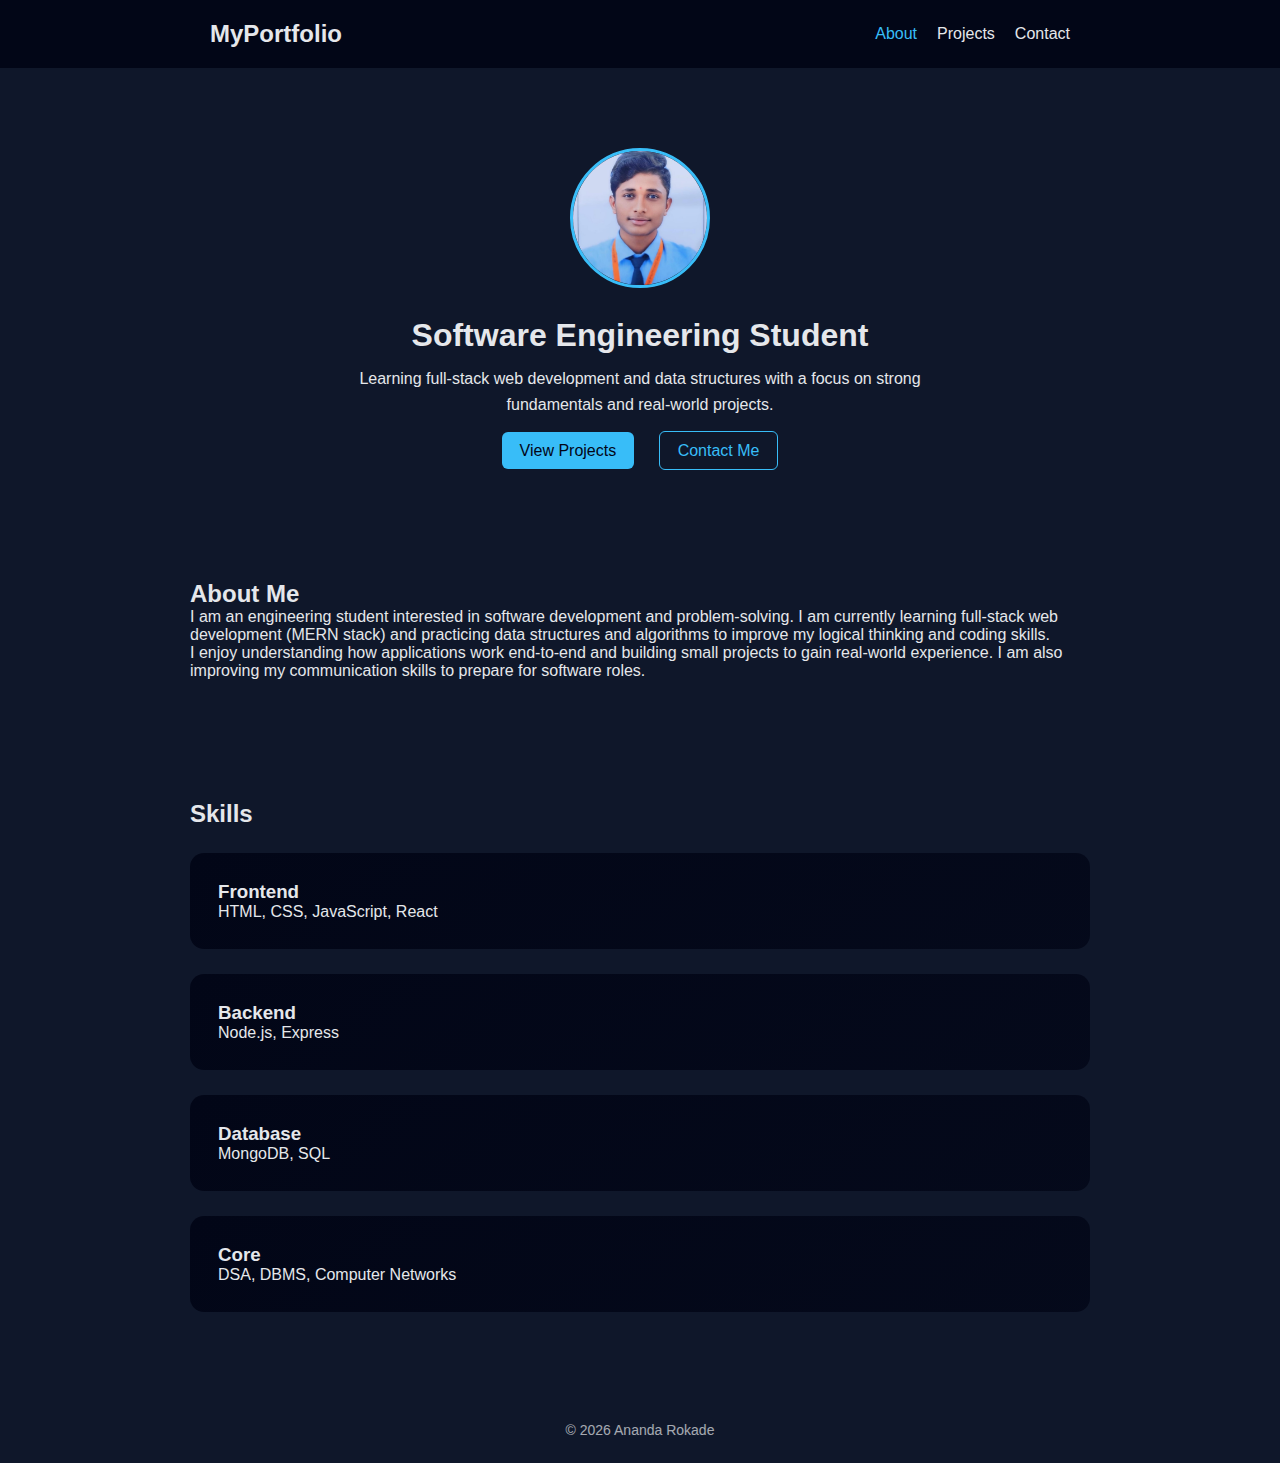
<file: index.html>
<!DOCTYPE html>
<html lang="en">
<head>
  <meta charset="UTF-8" />
  <title>Ananda Rokade | About</title>
  <link rel="stylesheet" href="style.css" />
</head>
<body>

<nav>
  <div class="nav-inner">
    <h2 class="logo">MyPortfolio</h2>
    <ul>
      <li><a href="index.html" class="active">About</a></li>
      <li><a href="projects.html">Projects</a></li>
      <li><a href="contact.html">Contact</a></li>
    </ul>
  </div>
</nav>

<section class="hero">
  <div class="container">
    <img src="img7.jpeg" alt="Ananda Rokade" class="profile-img" />

    <h1>Software Engineering Student</h1>
    <p>
      Learning full-stack web development and data structures with a focus on
      strong fundamentals and real-world projects.
    </p>

    <div class="buttons">
      <a href="projects.html" class="btn">View Projects</a>
      <a href="contact.html" class="btn secondary">Contact Me</a>
    </div>
  </div>
</section>

<section class="about">
  <div class="container">
    <h2>About Me</h2>
    <p>
      I am an engineering student interested in software development and
      problem-solving. I am currently learning full-stack web development
      (MERN stack) and practicing data structures and algorithms to improve my
      logical thinking and coding skills.
    </p>
    <p>
      I enjoy understanding how applications work end-to-end and building
      small projects to gain real-world experience. I am also improving my
      communication skills to prepare for software roles.
    </p>
  </div>
</section>

<section class="skills">
  <div class="container">
    <h2>Skills</h2>

    <div class="skill-box">
      <h3>Frontend</h3>
      <p>HTML, CSS, JavaScript, React</p>
    </div>

    <div class="skill-box">
      <h3>Backend</h3>
      <p>Node.js, Express</p>
    </div>

    <div class="skill-box">
      <h3>Database</h3>
      <p>MongoDB, SQL</p>
    </div>

    <div class="skill-box">
      <h3>Core</h3>
      <p>DSA, DBMS, Computer Networks</p>
    </div>
  </div>
</section>

<footer>
  <p>© 2026 Ananda Rokade</p>
</footer>

</body>
</html>
</file>
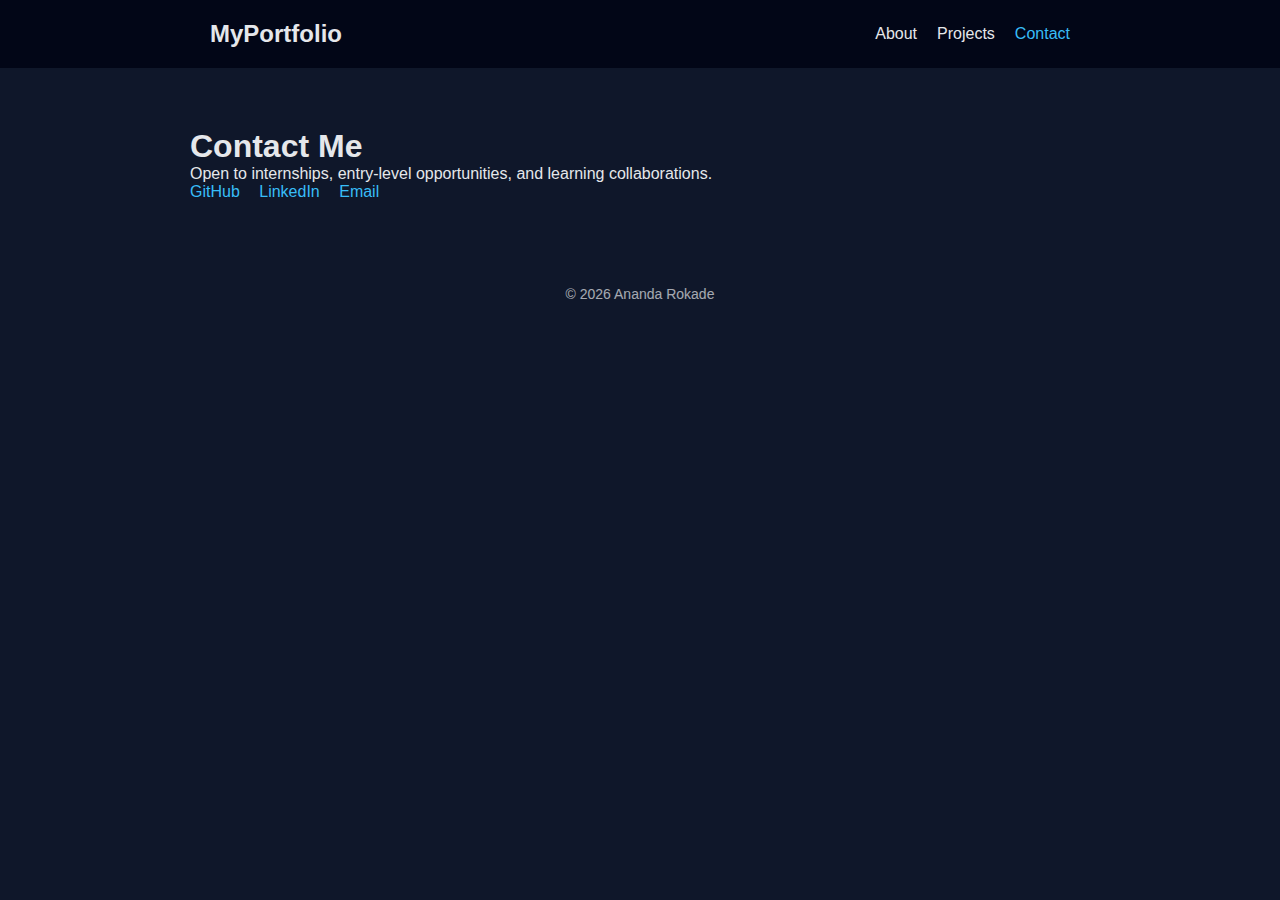
<file: contact.html>
<!DOCTYPE html>
<html lang="en">
<head>
  <meta charset="UTF-8" />
  <title>Ananda Rokade | Contact</title>
  <link rel="stylesheet" href="style.css" />
</head>
<body>

<nav>
  <div class="nav-inner">
    <h2 class="logo">MyPortfolio</h2>
    <ul>
      <li><a href="index.html">About</a></li>
      <li><a href="projects.html">Projects</a></li>
      <li><a href="contact.html" class="active">Contact</a></li>
    </ul>
  </div>
</nav>

<section class="contact">
  <div class="container">
    <h1>Contact Me</h1>
    <p>Open to internships, entry-level opportunities, and learning collaborations.</p>

    <div class="social">
      <a href="https://github.com/anandabrokade17-glitch" target="_blank">GitHub</a>

      <a href="https://www.linkedin.com/in/ananda-rokade-65a7532ab" target="_blank">LinkedIn</a>
      <a href="mailto:anandabrokade17@gmail.com">Email</a>
    </div>
  </div>
</section>

<footer>
  <p>© 2026 Ananda Rokade</p>
</footer>

</body>
</html>
</file>
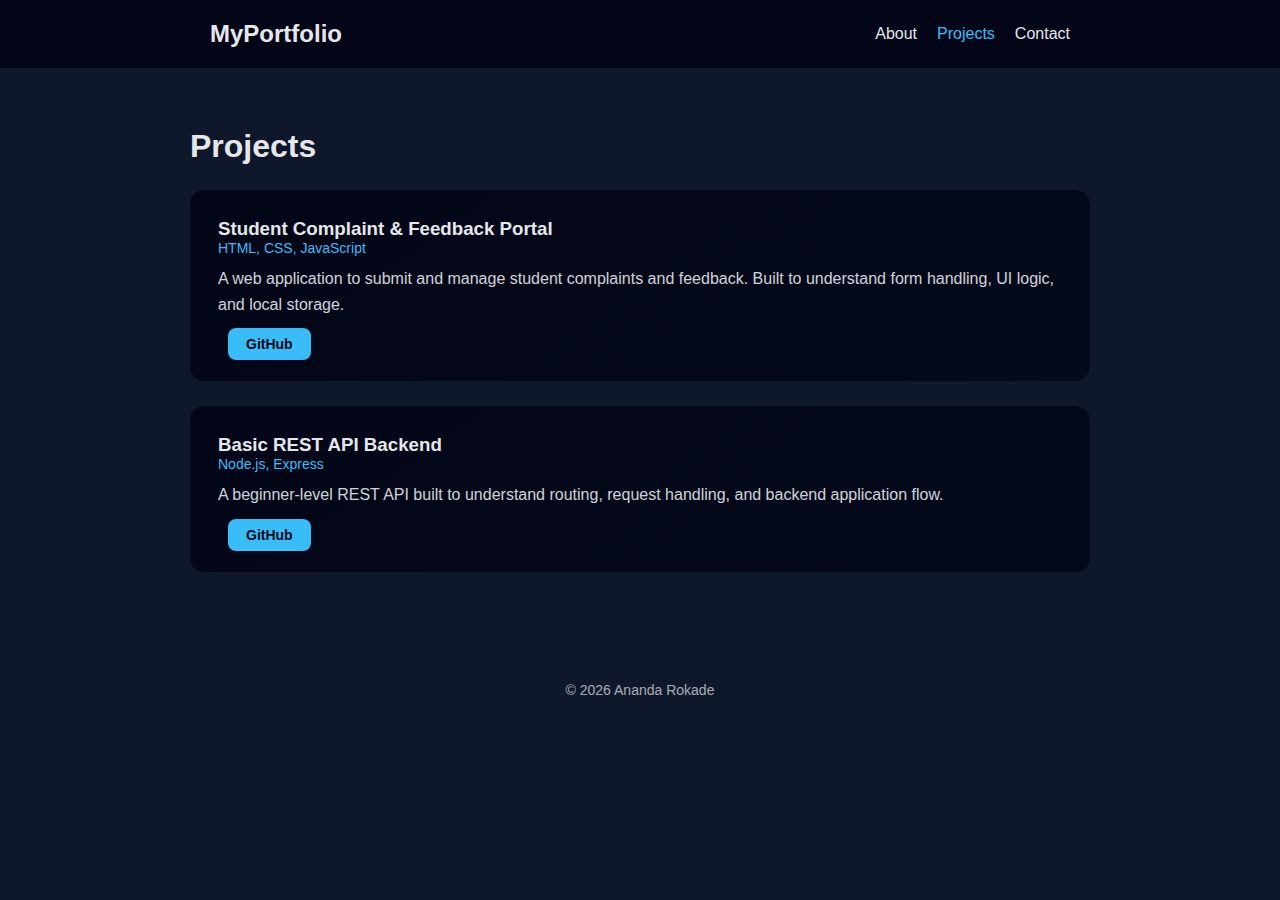
<file: projects.html>
<!DOCTYPE html>
<html lang="en">
<head>
  <meta charset="UTF-8" />
  <title>Ananda Rokade | Projects</title>
  <link rel="stylesheet" href="style.css" />
</head>
<body>

<nav>
  <div class="nav-inner">
    <h2 class="logo">MyPortfolio</h2>
    <ul>
      <li><a href="index.html">About</a></li>
      <li><a href="projects.html" class="active">Projects</a></li>
      <li><a href="contact.html">Contact</a></li>
    </ul>
  </div>
</nav>

<section class="projects">
  <div class="container">
    <h1>Projects</h1>

    <div class="project-card">
      <h3>Student Complaint & Feedback Portal</h3>
      <p class="tech">HTML, CSS, JavaScript</p>

      <p class="project-desc">
        A web application to submit and manage student complaints and feedback.
        Built to understand form handling, UI logic, and local storage.
      </p>

      <div class="project-actions">
        <a href="#" class="btn small">GitHub</a>
      </div>
    </div>

    <div class="project-card">
      <h3>Basic REST API Backend</h3>
      <p class="tech">Node.js, Express</p>

      <p class="project-desc">
        A beginner-level REST API built to understand routing, request handling,
        and backend application flow.
      </p>

      <div class="project-actions">
        <a href="https://github.com/anandabrokade17-glitch/portfolio" class="btn small" target="_blank">GitHub</a>

      </div>
    </div>

  </div>
</section>

<footer>
  <p>© 2026 Ananda Rokade</p>
</footer>

</body>
</html>
</file>
<file: style.css>
* {
  margin: 0;
  padding: 0;
  box-sizing: border-box;
  font-family: Arial, sans-serif;
}

body {
  background: #0f172a;
  color: #e5e7eb;
}

/* Containers */
.container {
  max-width: 900px;
  margin: auto;
}

/* Navbar */
nav {
  background: #020617;
}

.nav-inner {
  max-width: 900px;
  margin: auto;
  display: flex;
  justify-content: space-between;
  align-items: center;
  padding: 20px;
}

nav ul {
  list-style: none;
  display: flex;
  gap: 20px;
}

nav a {
  color: #e5e7eb;
  text-decoration: none;
}

nav a.active {
  color: #38bdf8;
}

/* Hero */
.hero {
  text-align: center;
  padding: 80px 20px 60px;
}

.profile-img {
  width: 140px;
  height: 140px;
  object-fit: cover;
  border-radius: 50%;
  border: 3px solid #38bdf8;
  margin-bottom: 25px;
}

.hero h1 {
  font-size: 32px;
  margin-bottom: 12px;
}

.hero p {
  max-width: 600px;
  margin: 0 auto 25px;
  line-height: 1.6;
}

/* Buttons */
.btn {
  background: #38bdf8;
  color: #020617;
  padding: 10px 18px;
  margin: 10px;
  text-decoration: none;
  border-radius: 6px;
}

.btn.secondary {
  background: transparent;
  border: 1px solid #38bdf8;
  color: #38bdf8;
}

.btn.small {
  padding: 8px 18px;
  font-size: 14px;
  font-weight: 600;
  border-radius: 8px;
  transition: all 0.2s ease;
}

.btn.small:hover {
  background: #0ea5e9;
  transform: translateY(-2px);
}

/* Sections */
section {
  padding: 60px 20px;
}

/* Cards */
.skill-box,
.project-card {
  background: linear-gradient(145deg, #020617, #020617cc);
  padding: 28px;
  margin: 25px 0;
  border-radius: 14px;
}

.project-desc {
  margin-top: 10px;
  line-height: 1.6;
  opacity: 0.9;
}

.project-actions {
  margin-top: 18px;
}

.tech {
  color: #38bdf8;
  font-size: 14px;
}

/* Contact */
.social a {
  display: inline-block;
  margin-right: 15px;
  color: #38bdf8;
  text-decoration: none;
}

/* Footer */
footer {
  text-align: center;
  padding: 25px;
  font-size: 14px;
  opacity: 0.7;
}
</file>
